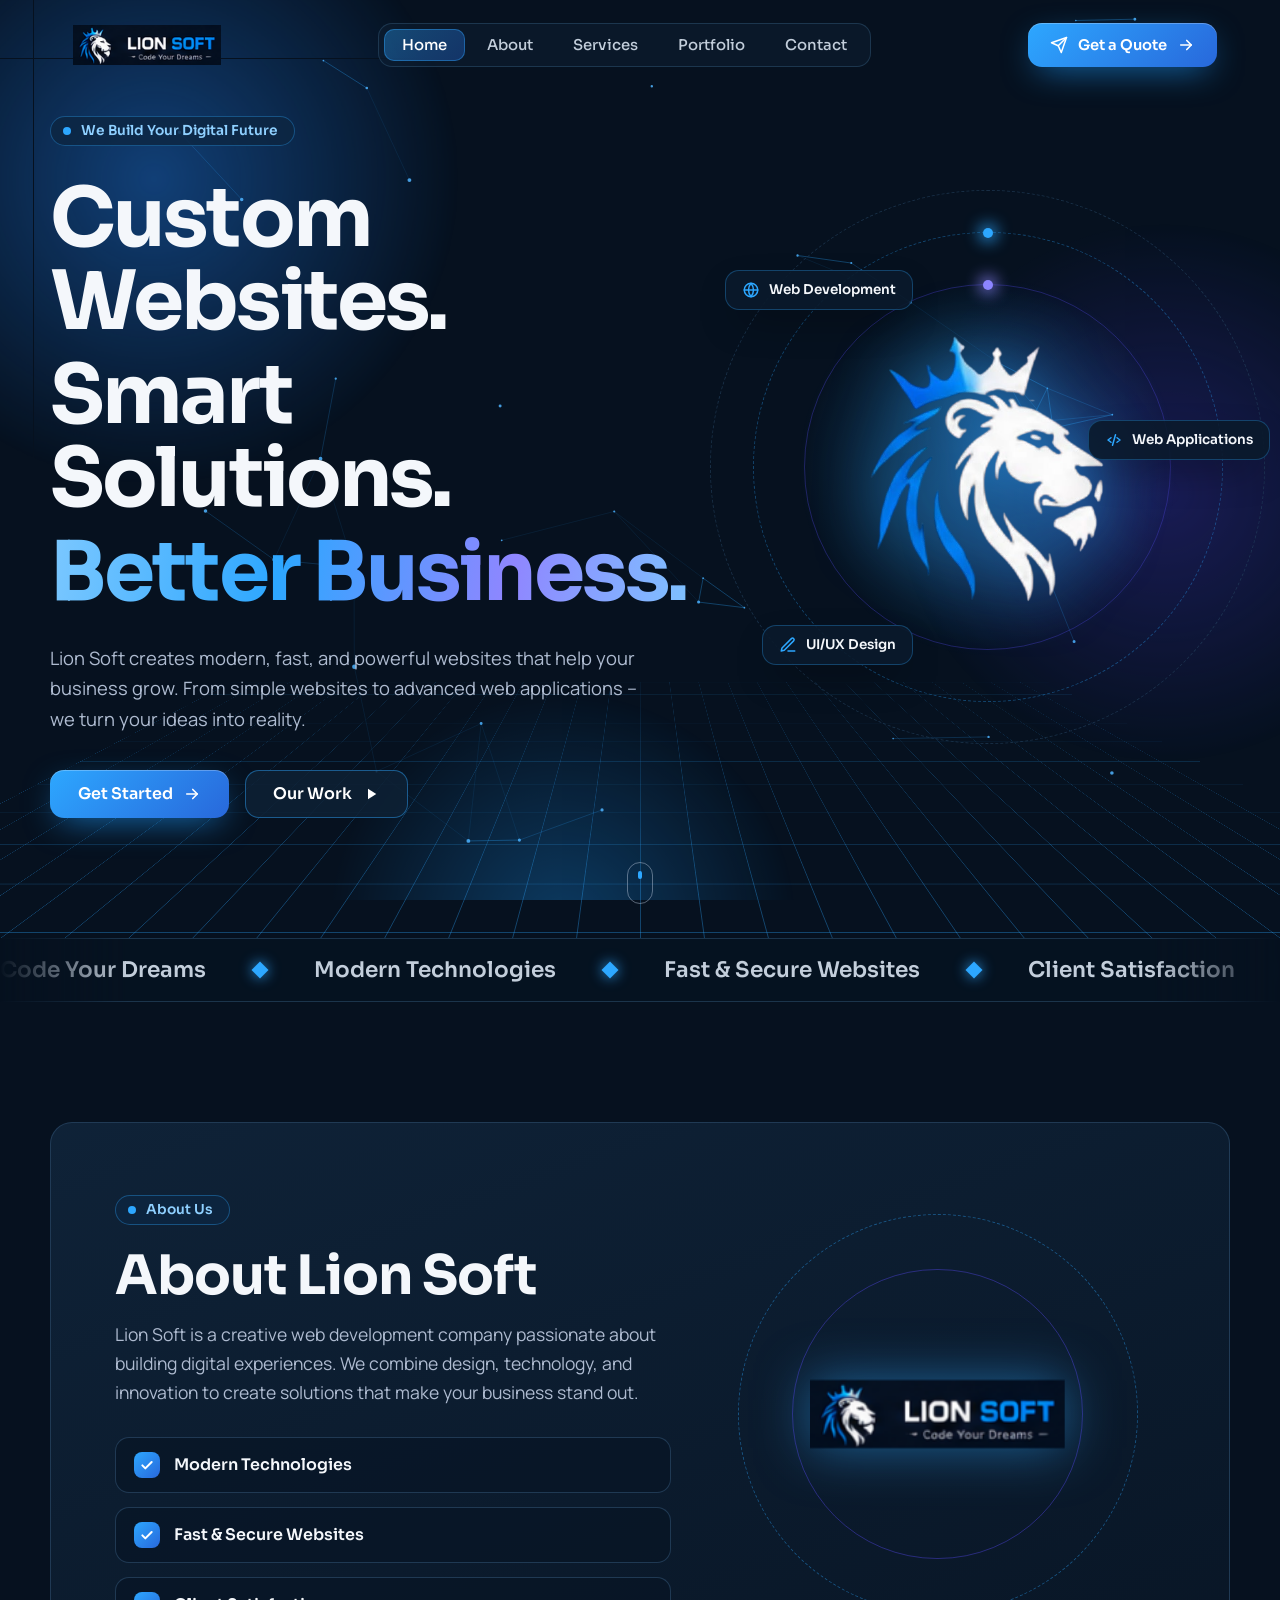
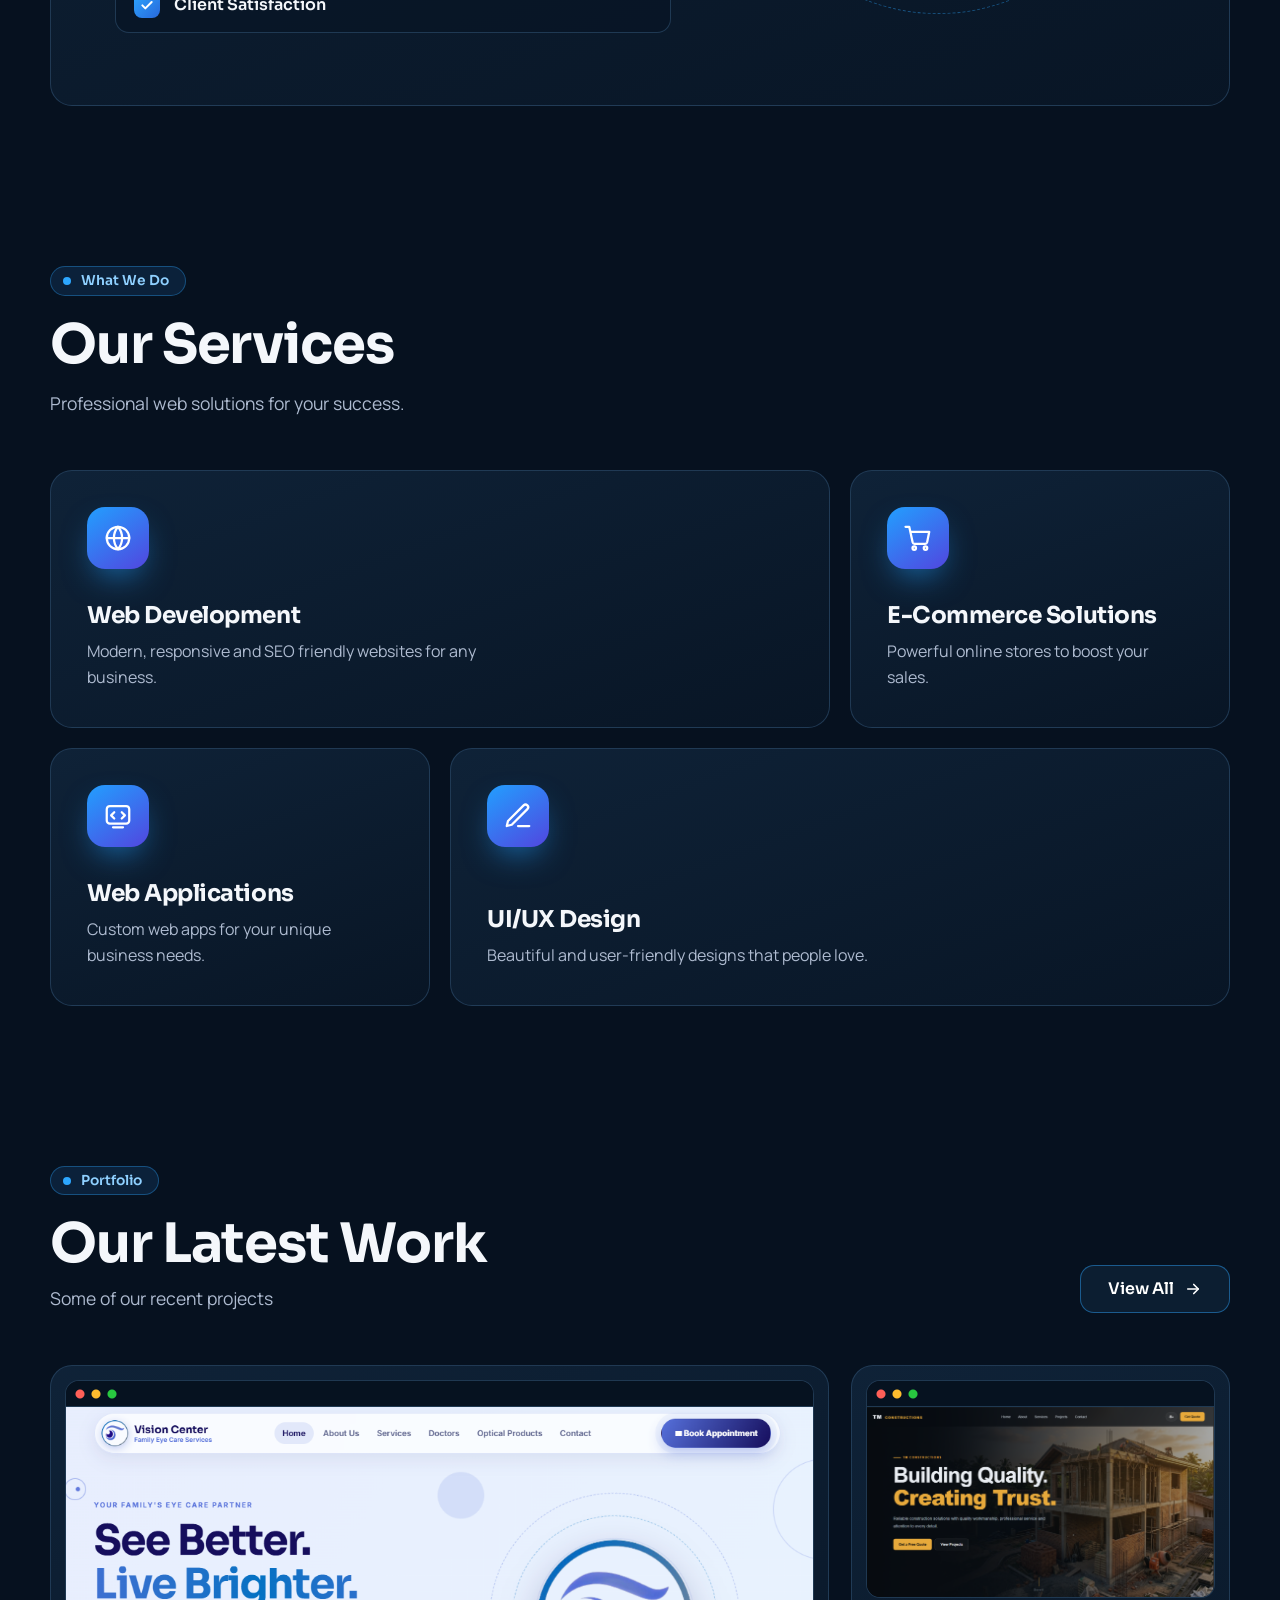
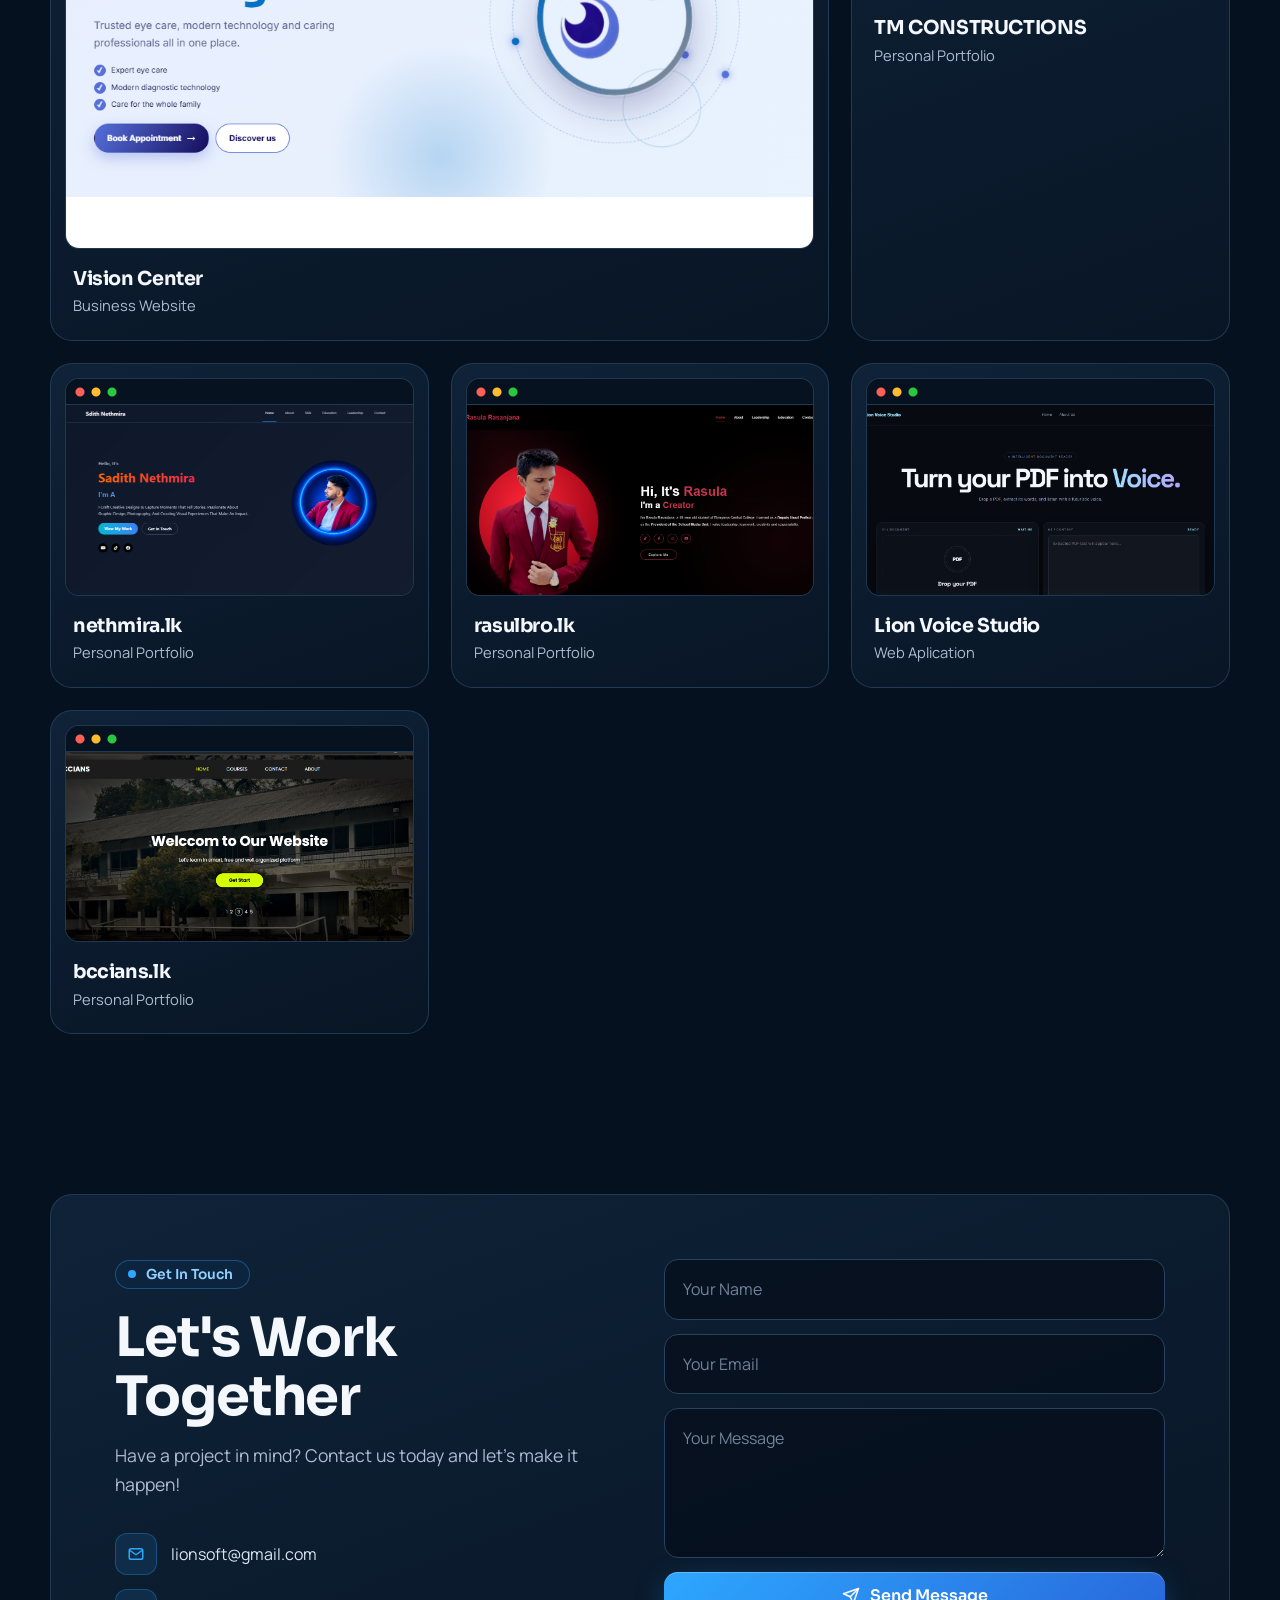
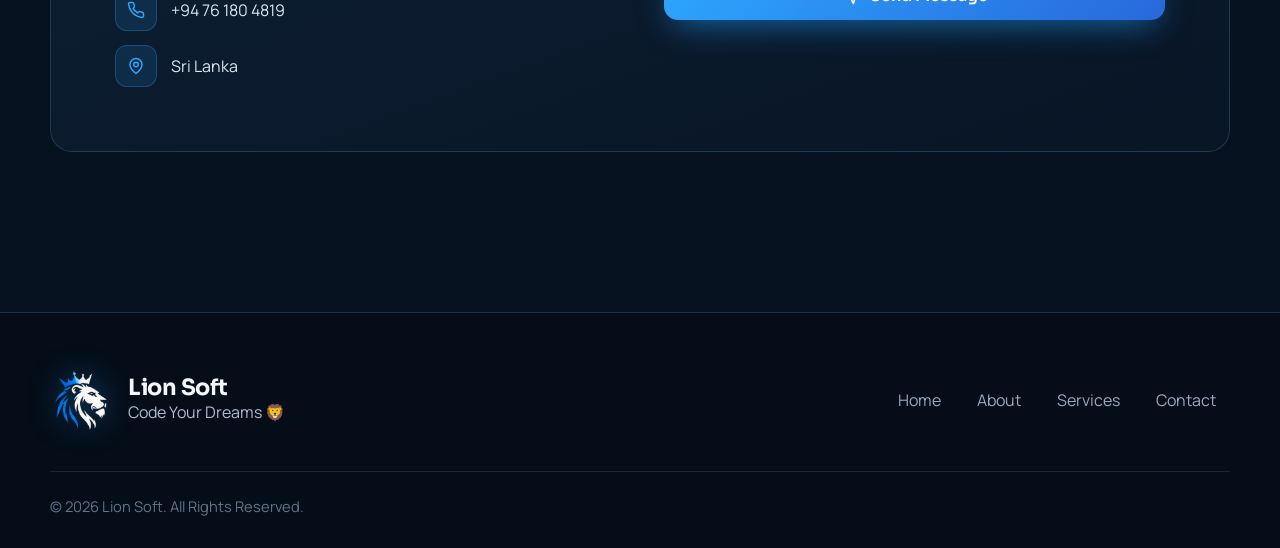
<file: index.html>
<!doctype html>
<html lang="en">

<head>
    <meta charset="utf-8">
    <meta name="viewport" content="width=device-width,initial-scale=1">
    <meta name="theme-color" content="#06111f">
    <meta name="description" content="Lion Soft is a software company providing modern websites, web applications and digital solutions.">
    <meta name="keywords" content="Lion Soft, software company, web development, Sri Lanka, websites, web applications">
    <meta name="author" content="Lion Soft">
    <meta name="robots" content="index, follow">
    <title>Lion Soft</title>
    <link rel="preconnect" href="https://fonts.googleapis.com">
    <link rel="preconnect" href="https://fonts.gstatic.com" crossorigin>
    <link href="https://fonts.googleapis.com/css2?family=Manrope:wght@400;500;600;700&family=Sora:wght@500;600;700&display=swap" rel="stylesheet">
    <link rel="stylesheet" href="style.css">
    <link rel="shortcut icon" href="assets/icon.ico" type="image/x-icon">
</head>

<body class="is-loading">

    <div class="aurora" aria-hidden="true"><i></i><i></i><i></i></div>
    <canvas id="bg" aria-hidden="true"></canvas>
    <div class="cursor-glow" aria-hidden="true"></div>

    <div class="cursor-ring" aria-hidden="true"><span></span></div>

    <header class="nav">
        <div class="container navin">
            <a href="index.html" aria-label="Lion Soft home"><img class="logo" src="assets/lion-soft-logo.png" alt="Lion Soft"></a>
            <nav class="links">
                <span class="nav-pill"></span>
                <a class="active" href="index.html">Home</a>
                <a class="" href="#about">About</a>
                <a class="" href="#services">Services</a>
                <a class="" href="#portfolio">Portfolio</a>
                <a class="" href="#contact">Contact</a>
            </nav>
            <a class="btn" href="#contact" data-magnetic>
                <svg viewBox="0 0 24 24" fill="none" stroke="currentColor" stroke-width="2" stroke-linecap="round" stroke-linejoin="round"><path d="M22 2 11 13"/><path d="M22 2 15 22l-4-9-9-4 20-7z"/></svg>
                Get a Quote
                <svg class="arrow" viewBox="0 0 24 24" fill="none" stroke="currentColor" stroke-width="2.2" stroke-linecap="round" stroke-linejoin="round"><path d="M5 12h14"/><path d="m13 6 6 6-6 6"/></svg>
            </a>
            <button class="menu" aria-label="Open menu">☰</button>
        </div>
    </header>

    <main>
        <section id="home" class="hero">
            <div class="floor" aria-hidden="true"></div>
            <div class="container hero-grid">
                <div class="hero-copy">
                    <div class="eyebrow">We Build Your Digital Future</div>
                    <h1>
                        <span class="line"><span>Custom Websites.</span></span>
                        <span class="line"><span>Smart Solutions.</span></span>
                        <span class="line"><span class="grad-text">Better Business.</span></span>
                    </h1>
                    <p>Lion Soft creates modern, fast, and powerful websites that help your business grow. From simple
                        websites to advanced web applications – we turn your ideas into reality.</p>
                    <div class="actions">
                        <a id="getStart-btn" class="btn" href="#contact" data-magnetic>
                            Get Started
                            <svg class="arrow" viewBox="0 0 24 24" fill="none" stroke="currentColor" stroke-width="2.2" stroke-linecap="round" stroke-linejoin="round"><path d="M5 12h14"/><path d="m13 6 6 6-6 6"/></svg>
                        </a>
                        <a class="btn ghost" href="#portfolio" data-magnetic>
                            Our Work
                            <svg viewBox="0 0 24 24" fill="currentColor"><path d="M8 5v14l11-7z"/></svg>
                        </a>
                    </div>
                </div>

                <div class="emblem" aria-hidden="true">
                    <div class="ring r3"></div>
                    <div class="ring"></div>
                    <div class="ring r2"></div>
                    <div class="emblem-core"><img src="assets/logo2.png" alt=""></div>
                    <div class="chip c1">
                        <svg viewBox="0 0 24 24" fill="none" stroke="currentColor" stroke-width="2" stroke-linecap="round" stroke-linejoin="round"><circle cx="12" cy="12" r="9"/><path d="M3 12h18"/><path d="M12 3a14 14 0 0 1 0 18 14 14 0 0 1 0-18z"/></svg>
                        Web Development
                    </div>
                    <div class="chip c2">
                        <svg viewBox="0 0 24 24" fill="none" stroke="currentColor" stroke-width="2" stroke-linecap="round" stroke-linejoin="round"><path d="m8 9-4 3 4 3"/><path d="m16 9 4 3-4 3"/><path d="m14 5-4 14"/></svg>
                        Web Applications
                    </div>
                    <div class="chip c3">
                        <svg viewBox="0 0 24 24" fill="none" stroke="currentColor" stroke-width="2" stroke-linecap="round" stroke-linejoin="round"><path d="M12 20h9"/><path d="M16.5 3.5a2.1 2.1 0 0 1 3 3L7 19l-4 1 1-4z"/></svg>
                        UI/UX Design
                    </div>
                </div>
            </div>
            <div class="scroll-hint" aria-hidden="true"></div>
        </section>

        <div class="marquee" aria-hidden="true">
            <div class="marquee-track">
                <span>Code Your Dreams</span><span>Modern Technologies</span><span>Fast &amp; Secure Websites</span><span>Client Satisfaction</span>
                <span>Code Your Dreams</span><span>Modern Technologies</span><span>Fast &amp; Secure Websites</span><span>Client Satisfaction</span>
                <span>Code Your Dreams</span><span>Modern Technologies</span><span>Fast &amp; Secure Websites</span><span>Client Satisfaction</span>
                <span>Code Your Dreams</span><span>Modern Technologies</span><span>Fast &amp; Secure Websites</span><span>Client Satisfaction</span>
            </div>
        </div>

        <section id="about" class="section">
            <div id="aboutContainer" class="container">
                <aside class="card about" data-tilt="3">
                    <div class="aboutTextA">
                        <div class="eyebrow">About Us</div>
                        <h2>About Lion Soft</h2>
                        <p>Lion Soft is a creative web development company passionate about building digital experiences. We
                            combine design, technology, and innovation to create solutions that make your business stand
                            out.</p>
                        <ul class="checks">
                            <li>Modern Technologies</li>
                            <li>Fast &amp; Secure Websites</li>
                            <li>Client Satisfaction</li>
                        </ul>
                    </div>
                    <div class="brand">
                        <img src="assets/lion-soft-logo.png" alt="Lion Soft logo">
                    </div>
                </aside>
            </div>
        </section>

        <section id="services" class="section">
            <div class="container">
                <div class="head">
                    <div class="eyebrow">What We Do</div>
                    <h2>Our Services</h2>
                    <p class="lead">Professional web solutions for your success.</p>
                </div>
                <div class="services">
                    <article class="card service" data-tilt="6">
                        <div class="icon">
                            <svg viewBox="0 0 24 24" fill="none" stroke="currentColor" stroke-width="1.8" stroke-linecap="round" stroke-linejoin="round"><circle cx="12" cy="12" r="9"/><path d="M3 12h18"/><path d="M12 3a14 14 0 0 1 0 18 14 14 0 0 1 0-18z"/></svg>
                        </div>
                        <h3>Web Development</h3>
                        <p>Modern, responsive and SEO friendly websites for any business.</p>
                    </article>
                    <article class="card service" data-tilt="6">
                        <div class="icon">
                            <svg viewBox="0 0 24 24" fill="none" stroke="currentColor" stroke-width="1.8" stroke-linecap="round" stroke-linejoin="round"><circle cx="9" cy="20" r="1.4"/><circle cx="18" cy="20" r="1.4"/><path d="M2 3h3l2.7 12.4a1.6 1.6 0 0 0 1.6 1.2h8.4a1.6 1.6 0 0 0 1.6-1.2L21 7H6"/></svg>
                        </div>
                        <h3>E-Commerce Solutions</h3>
                        <p>Powerful online stores to boost your sales.</p>
                    </article>
                    <article class="card service" data-tilt="6">
                        <div class="icon">
                            <svg viewBox="0 0 24 24" fill="none" stroke="currentColor" stroke-width="1.8" stroke-linecap="round" stroke-linejoin="round"><rect x="3" y="4" width="18" height="14" rx="2.5"/><path d="m9 9-2.5 2.5L9 14"/><path d="m15 9 2.5 2.5L15 14"/><path d="M8 21h8"/></svg>
                        </div>
                        <h3>Web Applications</h3>
                        <p>Custom web apps for your unique business needs.</p>
                    </article>
                    <article class="card service" data-tilt="6">
                        <div class="icon">
                            <svg viewBox="0 0 24 24" fill="none" stroke="currentColor" stroke-width="1.8" stroke-linecap="round" stroke-linejoin="round"><path d="M12 20h9"/><path d="M16.5 3.5a2.1 2.1 0 0 1 3 3L7 19l-4 1 1-4z"/></svg>
                        </div>
                        <h3>UI/UX Design</h3>
                        <p>Beautiful and user-friendly designs that people love.</p>
                    </article>
                </div>
            </div>
        </section>

        <section id="portfolio" class="section">
            <div class="container">
                <div class="portfolio-head">
                    <div>
                        <div class="eyebrow">Portfolio</div>
                        <h2>Our Latest Work</h2>
                        <p class="lead">Some of our recent projects</p>
                    </div>
                    <a class="btn ghost" href="#" data-magnetic>
                        View All
                        <svg class="arrow" viewBox="0 0 24 24" fill="none" stroke="currentColor" stroke-width="2.2" stroke-linecap="round" stroke-linejoin="round"><path d="M5 12h14"/><path d="m13 6 6 6-6 6"/></svg>
                    </a>
                </div>
                <div class="projects">
                    <a target="_blank" rel="noopener" href="https://visioncenter.lk" data-cursor="Visit">
                        <article class="card project" data-tilt="5">
                            <div class="shot"><img src="assets/visioncenter.lk.PNG" alt="Vision Center website" loading="lazy"></div>
                            <h3>Vision Center</h3><small>Business Website</small>
                        </article>
                    </a>
                    <a target="_blank" rel="noopener" href="https://lion-soft.github.io/tm-constructions" data-cursor="Visit">
                        <article class="card project" data-tilt="5">
                            <div class="shot"><img src="assets/tm.PNG" alt="TM CONSTRUCTIONS website" loading="lazy"></div>
                            <h3>TM CONSTRUCTIONS</h3><small>Personal Portfolio</small>
                        </article>
                    </a>
                    <a target="_blank" rel="noopener" href="https://lion-soft.github.io/nethmira.lk" data-cursor="Visit">
                        <article class="card project" data-tilt="5">
                            <div class="shot"><img src="assets/nethmira.png" alt="nethmira.lk website" loading="lazy"></div>
                            <h3>nethmira.lk</h3><small>Personal Portfolio</small>
                        </article>
                    </a>
                    <a target="_blank" rel="noopener" href="https://lion-soft.github.io/rasulbro.lk" data-cursor="Visit">
                        <article class="card project" data-tilt="5">
                            <div class="shot"><img src="assets/rasulbro.PNG" alt="rasulbro.lk website" loading="lazy"></div>
                            <h3>rasulbro.lk</h3><small>Personal Portfolio</small>
                        </article>
                    </a>
                    <a target="_blank" rel="noopener" href="https://lion-soft.github.io/lvs.com" data-cursor="Visit">
                        <article class="card project" data-tilt="5">
                            <div class="shot"><img src="assets/lvs.png" alt="Lion Voice Studio website" loading="lazy"></div>
                            <h3>Lion Voice Studio</h3><small>Web Aplication</small>
                        </article>
                    </a>
                    <a target="_blank" rel="noopener" href="" data-cursor="Visit">
                        <article class="card project" data-tilt="5">
                            <div class="shot"><img src="assets/bcc.png" alt="bccians.lk website" loading="lazy"></div>
                            <h3>bccians.lk</h3><small>Personal Portfolio</small>
                        </article>
                    </a>
                </div>
            </div>
        </section>

        <section id="contact" class="section">
            <div class="container card contact-wrap">
                <div>
                    <div class="eyebrow">Get In Touch</div>
                    <h2>Let's Work Together</h2>
                    <p class="lead">Have a project in mind? Contact us today and let's make it happen!</p>
                    <div class="contact-list">
                        <p>
                            <svg viewBox="0 0 24 24" fill="none" stroke="currentColor" stroke-width="2" stroke-linecap="round" stroke-linejoin="round"><rect x="3" y="5" width="18" height="14" rx="2.5"/><path d="m3.5 7 8.5 6 8.5-6"/></svg>
                            lionsoft@gmail.com
                        </p>
                        <p>
                            <svg viewBox="0 0 24 24" fill="none" stroke="currentColor" stroke-width="2" stroke-linecap="round" stroke-linejoin="round"><path d="M22 16.9v3a2 2 0 0 1-2.2 2 19.8 19.8 0 0 1-8.6-3.1 19.5 19.5 0 0 1-6-6A19.8 19.8 0 0 1 2.1 4.2 2 2 0 0 1 4.1 2h3a2 2 0 0 1 2 1.7c.1 1 .4 1.9.7 2.8a2 2 0 0 1-.5 2.1L8.1 9.9a16 16 0 0 0 6 6l1.3-1.3a2 2 0 0 1 2.1-.4c.9.3 1.8.6 2.8.7a2 2 0 0 1 1.7 2z"/></svg>
                            +94 76 180 4819
                        </p>
                        <p>
                            <svg viewBox="0 0 24 24" fill="none" stroke="currentColor" stroke-width="2" stroke-linecap="round" stroke-linejoin="round"><path d="M20 10c0 6-8 12-8 12S4 16 4 10a8 8 0 0 1 16 0z"/><circle cx="12" cy="10" r="3"/></svg>
                            Sri Lanka
                        </p>
                    </div>
                </div>
                <form class="form" action="https://formspree.io/f/xbgrnggq" method="POST">

                    <input type="text" name="name" placeholder="Your Name" required>

                    <input type="email" name="email" placeholder="Your Email" required>

                    <textarea name="message" placeholder="Your Message" required></textarea>

                    <button class="btn" type="submit" data-magnetic>
                        <svg viewBox="0 0 24 24" fill="none" stroke="currentColor" stroke-width="2" stroke-linecap="round" stroke-linejoin="round"><path d="M22 2 11 13"/><path d="M22 2 15 22l-4-9-9-4 20-7z"/></svg>
                        Send Message
                    </button>

                </form>
            </div>
        </section>
    </main>

    <footer class="footer">
        <div class="footer-container">

            <div class="footer-brand">
                <img src="assets/logo2.png" alt="Logo" class="footer-logo">

                <div>
                    <h3>Lion Soft</h3>
                    <p>Code Your Dreams 🦁</p>
                </div>
            </div>

            <div class="footer-links">
                <a href="#home">Home</a>
                <a href="#about">About</a>
                <a href="#services">Services</a>
                <a href="#contact">Contact</a>
            </div>

        </div>

        <div class="footer-bottom">
            <p>© 2026 Lion Soft. All Rights Reserved.</p>
        </div>
    </footer>

    <script src="script.js"></script>
</body>

</html>
</file>
<file: style.css>
:root {
  --bg: #06111f;
  --panel: #0b192a;
  --panel2: #0f2135;
  --line: #26435f;
  --txt: #f4f7fb;
  --muted: #aebbd0;
  --blue: #1d9dff;
  --blue2: #2868db;
  --sky: #2da7ff;
  --violet: #5146df;

  --font-display: "Sora", "Segoe UI", system-ui, sans-serif;
  --font-body: "Manrope", "Segoe UI", system-ui, sans-serif;

  --radius: 22px;
  --ease: cubic-bezier(.2, .8, .2, 1);
  --nav-h: 76px;
}

*,
*::before,
*::after {
  box-sizing: border-box;
  margin: 0;
  padding: 0;
}

html {
  scroll-behavior: auto;
  -webkit-text-size-adjust: 100%;
}

body {
  font-family: var(--font-body);
  background: var(--bg);
  color: var(--txt);
  line-height: 1.65;
  overflow-x: hidden;
  -webkit-font-smoothing: antialiased;
}

body.is-loading {
  overflow: hidden;
}

img {
  display: block;
  max-width: 100%;
}

a {
  color: inherit;
  text-decoration: none;
}

button,
input,
textarea {
  font: inherit;
  color: inherit;
}

:focus-visible {
  outline: 2px solid var(--sky);
  outline-offset: 3px;
  border-radius: 8px;
}

::selection {
  background: var(--blue2);
  color: #fff;
}


#bg {
  position: fixed;
  inset: 0;
  width: 100%;
  height: 100%;
  z-index: 0;
  pointer-events: none;
}

.aurora {
  position: fixed;
  inset: 0;
  z-index: 0;
  overflow: hidden;
  pointer-events: none;
}

.aurora i {
  position: absolute;
  border-radius: 50%;
  opacity: .5;
  will-change: transform;
  backface-visibility: hidden;
}

.aurora i:nth-child(1) {
  width: 52vmax;
  height: 52vmax;
  left: -14vmax;
  top: -12vmax;
  background: radial-gradient(circle, #1d6fd0 0%, transparent 65%);
  animation: drift1 26s ease-in-out infinite alternate;
}

.aurora i:nth-child(2) {
  width: 46vmax;
  height: 46vmax;
  right: -14vmax;
  top: 22vh;
  background: radial-gradient(circle, #3a2fb0 0%, transparent 65%);
  opacity: .38;
  animation: drift2 32s ease-in-out infinite alternate;
}

.aurora i:nth-child(3) {
  width: 40vmax;
  height: 40vmax;
  left: 24vw;
  bottom: -22vmax;
  background: radial-gradient(circle, #1d9dff 0%, transparent 65%);
  opacity: .3;
  animation: drift3 29s ease-in-out infinite alternate;
}

@keyframes drift1 {
  to { transform: translate(18vmax, 14vmax) scale(1.2); }
}

@keyframes drift2 {
  to { transform: translate(-20vmax, 18vmax) scale(.85); }
}

@keyframes drift3 {
  to { transform: translate(14vmax, -16vmax) scale(1.25); }
}

.cursor-glow {
  position: fixed;
  left: 0;
  top: 0;
  z-index: 1;
  width: 480px;
  height: 480px;
  margin: -240px 0 0 -240px;
  border-radius: 50%;
  pointer-events: none;
  background: radial-gradient(circle, rgba(45, 167, 255, .16), transparent 62%);
  opacity: 0;
  transition: opacity .5s;
  will-change: transform;
}

.cursor-glow.on {
  opacity: 1;
}

.scroll-progress {
  position: fixed;
  top: 0;
  left: 0;
  height: 3px;
  width: 0;
  z-index: 120;
  background: linear-gradient(90deg, var(--blue2), var(--sky), #8f86ff);
  box-shadow: 0 0 12px var(--sky);
}

.cursor-ring {
  position: fixed;
  left: 0;
  top: 0;
  z-index: 9999;
  pointer-events: none;
  opacity: 0;
  will-change: transform;
}

.cursor-ring {
  border-radius: 50%;
  background: rgba(45, 167, 255, .08);
  display: grid;
  place-items: center;
  transition: width .3s var(--ease), height .3s var(--ease), margin .3s var(--ease),
    background .3s, border-color .3s;
}

.cursor-ring span {
  font: 600 .72rem/1 var(--font-display);
  color: #fff;
  opacity: 0;
  transition: opacity .2s;
}

.cursor-ring.hover {
  width: 66px;
  height: 66px;
  margin: -33px 0 0 -33px;
  background: rgba(45, 167, 255, .14);
  border-color: var(--sky);
}

.cursor-ring.label {
  width: 92px;
  height: 92px;
  margin: -46px 0 0 -46px;
  background: rgba(29, 157, 255, .9);
  border-color: transparent;
}

.cursor-ring.label span {
  opacity: 1;
}

.cursor-ring.down {
  transform-origin: center;
  border-color: #fff;
}

.cursor-ripple {
  position: fixed;
  z-index: 199;
  width: 10px;
  height: 10px;
  margin: -5px 0 0 -5px;
  border-radius: 50%;
  border: 2px solid var(--sky);
  pointer-events: none;
  animation: ripple .7s var(--ease) forwards;
}

@keyframes ripple {
  to {
    transform: scale(9);
    opacity: 0;
  }
}

html.has-cursor .cursor-ring {
  opacity: 1;
}


.loader {
  position: fixed;
  inset: 0;
  z-index: 300;
  display: grid;
  place-items: center;
  background: var(--bg);
  transition: clip-path .9s var(--ease) .15s, visibility 0s linear 1.1s;
  clip-path: inset(0 0 0 0);
}

.loader.done {
  clip-path: inset(0 0 100% 0);
  visibility: hidden;
}

.loader-inner {
  display: grid;
  justify-items: center;
  gap: 22px;
}

.loader img {
  width: 96px;
  filter: drop-shadow(0 0 24px rgba(45, 167, 255, .6));
  animation: loaderPulse 1.2s ease-in-out infinite alternate;
}

.loader-bar {
  width: 180px;
  height: 3px;
  border-radius: 3px;
  background: var(--panel2);
  overflow: hidden;
}

.loader-bar b {
  display: block;
  height: 100%;
  width: 0;
  background: linear-gradient(90deg, var(--blue2), var(--sky));
  animation: loadBar 1.1s var(--ease) forwards;
}

@keyframes loadBar {
  to { width: 100%; }
}

@keyframes loaderPulse {
  to { transform: scale(1.08); }
}


.container {
  width: min(1180px, calc(100% - 48px));
  margin-inline: auto;
}

main,
header,
footer,
section {
  position: relative;
  z-index: 2;
}

.section {
  padding: 120px 0 40px;
}

.eyebrow {
  display: inline-flex;
  align-items: center;
  gap: 10px;
  padding: 7px 16px 7px 12px;
  border: 1px solid rgba(45, 167, 255, .35);
  border-radius: 999px;
  background: rgba(13, 38, 66, .8);
  font: 600 .86rem/1 var(--font-display);
  color: #8fd0ff;
}

.eyebrow::before {
  content: "";
  width: 8px;
  height: 8px;
  border-radius: 50%;
  background: var(--sky);
  box-shadow: 0 0 0 0 rgba(45, 167, 255, .7);
  animation: pulse 2s infinite;
}

@keyframes pulse {
  70% { box-shadow: 0 0 0 9px rgba(45, 167, 255, 0); }
  100% { box-shadow: 0 0 0 0 rgba(45, 167, 255, 0); }
}

h1,
h2,
h3 {
  font-family: var(--font-display);
  line-height: 1.08;
  letter-spacing: -.02em;
}

h2 {
  font-size: clamp(2rem, 4.4vw, 3.4rem);
  margin: 20px 0 14px;
}

.lead {
  color: var(--muted);
  font-size: 1.1rem;
  max-width: 52ch;
}


.btn {
  position: relative;
  display: inline-flex;
  align-items: center;
  gap: 10px;
  padding: 15px 28px;
  border: 0;
  border-radius: 14px;
  font: 600 1rem/1 var(--font-display);
  color: #fff;
  background: linear-gradient(135deg, var(--sky), var(--blue2));
  box-shadow: 0 10px 34px -10px rgba(29, 157, 255, .75), inset 0 1px 0 rgba(255, 255, 255, .25);
  overflow: hidden;
  isolation: isolate;
  transition: box-shadow .3s, transform .25s var(--ease);
  will-change: transform;
}

.btn::after {
  content: "";
  position: absolute;
  inset: 0;
  z-index: -1;
  background: linear-gradient(100deg, transparent 30%, rgba(255, 255, 255, .35) 50%, transparent 70%);
  transform: translateX(-120%);
}

.btn:hover::after {
  transform: translateX(120%);
  transition: transform .7s var(--ease);
}

.btn:hover {
  box-shadow: 0 14px 44px -8px rgba(29, 157, 255, .95), inset 0 1px 0 rgba(255, 255, 255, .3);
}

.btn svg {
  width: 18px;
  height: 18px;
  flex: none;
  transition: transform .3s var(--ease);
}

.btn:hover svg.arrow {
  transform: translateX(4px);
}

.btn.ghost {
  background: rgba(15, 33, 53, .85);
  box-shadow: inset 0 0 0 1px rgba(45, 167, 255, .45);
}

.btn.ghost:hover {
  background: rgba(29, 157, 255, .16);
  box-shadow: inset 0 0 0 1px var(--sky), 0 10px 30px -12px rgba(29, 157, 255, .6);
}

.btn:disabled {
  opacity: .8;
}


.nav {
  position: fixed;
  top: 14px;
  left: 0;
  right: 0;
  z-index: 100;
  transition: transform .5s var(--ease);
}

.navin {
  display: flex;
  align-items: center;
  justify-content: space-between;
  gap: 20px;
  height: 62px;
  padding: 0 12px 0 22px;
  border-radius: 20px;
  border: 1px solid transparent;
  transition: background .4s, border-color .4s, backdrop-filter .4s, box-shadow .4s;
}

.nav.scrolled .navin {
  background: rgba(7, 19, 33, .68);
  backdrop-filter: blur(18px) saturate(1.4);
  -webkit-backdrop-filter: blur(18px) saturate(1.4);
  border-color: rgba(45, 167, 255, .22);
  box-shadow: 0 18px 50px -20px rgba(0, 0, 0, .8);
}

.logo {
  height: 40px;
  width: auto;
  mix-blend-mode: lighten;
}

.links {
  position: relative;
  display: flex;
  gap: 4px;
  padding: 5px;
  border-radius: 14px;
  background: rgba(15, 33, 53, .5);
  border: 1px solid rgba(38, 67, 95, .7);
}

.links a {
  position: relative;
  padding: 9px 18px;
  border-radius: 10px;
  font: 500 .93rem/1 var(--font-display);
  color: #c3cedb;
  transition: color .25s;
}

.links a:hover,
.links a.active {
  color: #fff;
}

.nav-pill {
  position: absolute;
  top: 5px;
  left: 0;
  height: calc(100% - 10px);
  width: 0;
  border-radius: 10px;
  background: linear-gradient(135deg, rgba(45, 167, 255, .35), rgba(40, 104, 219, .35));
  box-shadow: inset 0 0 0 1px rgba(45, 167, 255, .4);
  transition: transform .45s var(--ease), width .45s var(--ease), opacity .3s;
  opacity: 0;
  pointer-events: none;
}

.nav .btn {
  padding: 13px 22px;
  font-size: .92rem;
}

.menu {
  display: none;
  width: 44px;
  height: 44px;
  border-radius: 12px;
  border: 1px solid var(--line);
  background: rgba(15, 33, 53, .7);
  font-size: 1.2rem;
  color: #fff;
}


.hero {
  min-height: 100svh;
  display: flex;
  align-items: center;
  padding: calc(var(--nav-h) + 40px) 0 120px;
  overflow: clip;
}

.hero-grid {
  display: grid;
  grid-template-columns: 1.15fr .85fr;
  align-items: center;
  gap: 40px;
}

.hero h1 {
  margin: 26px 0 24px;
  font-size: clamp(2.5rem, 6.4vw, 5.4rem);
  font-weight: 700;
  letter-spacing: -.035em;
  line-height: 1.02;
}

.hero h1 .line {
  display: block;
  overflow: hidden;
  padding: .06em 0 .12em;
  margin-bottom: -.06em;
}

.hero h1 .line > span {
  display: block;
  transform: translateY(115%) rotate(2deg);
  transition: transform 1.1s var(--ease);
}

body.ready .hero h1 .line > span {
  transform: none;
}

body.ready .hero h1 .line:nth-child(2) > span { transition-delay: .12s; }
body.ready .hero h1 .line:nth-child(3) > span { transition-delay: .24s; }

.grad-text {
  background: linear-gradient(100deg, #7cc8ff 0%, var(--sky) 35%, #8f86ff 70%, #7cc8ff 100%);
  background-size: 100% 100%;
  -webkit-background-clip: text;
  background-clip: text;
  -webkit-text-fill-color: transparent;
}

.hero-copy .eyebrow,
.hero-copy > p,
.actions {
  opacity: 0;
  transform: translateY(24px);
  transition: opacity .9s var(--ease), transform .9s var(--ease);
}

body.ready .hero-copy .eyebrow,
body.ready .hero-copy > p,
body.ready .actions {
  opacity: 1;
  transform: none;
}

body.ready .hero-copy > p { transition-delay: .45s; }
body.ready .actions { transition-delay: .6s; }

.hero-copy > p {
  max-width: 54ch;
  font-size: 1.15rem;
  color: var(--muted);
}

.actions {
  display: flex;
  flex-wrap: wrap;
  gap: 16px;
  margin-top: 36px;
}

.emblem {
  position: relative;
  aspect-ratio: 1;
  width: min(100%, 470px);
  margin-inline: auto;
  opacity: 0;
  transform: scale(.85);
  transition: opacity 1.2s var(--ease) .3s, transform 1.2s var(--ease) .3s;
}

body.ready .emblem {
  opacity: 1;
  transform: none;
}

.emblem-core {
  position: absolute;
  inset: 20%;
  display: grid;
  place-items: center;
  transform: translate3d(calc(var(--px, 0) * 22px), calc(var(--py, 0) * 22px), 0);
  transition: transform .25s ease-out;
}

.emblem-core::before {
  content: "";
  position: absolute;
  inset: -22%;
  border-radius: 50%;
  background: radial-gradient(circle, rgba(45, 167, 255, .38), transparent 66%);
  animation: breathe 5s ease-in-out infinite;
}

.emblem-core img {
  position: relative;
  width: 100%;
  filter: drop-shadow(0 0 30px rgba(45, 167, 255, .55));
  animation: float 7s ease-in-out infinite;
}

@keyframes breathe {
  50% { transform: scale(1.18); opacity: .7; }
}

@keyframes float {
  50% { transform: translateY(-14px) rotate(-1.5deg); }
}

.ring {
  position: absolute;
  inset: 0;
  border-radius: 50%;
  border: 1px dashed rgba(45, 167, 255, .35);
  animation: spin 40s linear infinite;
}

.ring.r2 {
  inset: 11%;
  border-style: solid;
  border-color: rgba(81, 70, 223, .35);
  animation-duration: 28s;
  animation-direction: reverse;
}

.ring.r3 {
  inset: -9%;
  border-color: rgba(38, 67, 95, .6);
  animation-duration: 60s;
}

.ring::after {
  content: "";
  position: absolute;
  top: -5px;
  left: 50%;
  width: 10px;
  height: 10px;
  margin-left: -5px;
  border-radius: 50%;
  background: var(--sky);
  box-shadow: 0 0 16px 3px var(--sky);
}

.ring.r2::after {
  background: #8f86ff;
  box-shadow: 0 0 16px 3px #8f86ff;
}

.ring.r3::after {
  display: none;
}

@keyframes spin {
  to { transform: rotate(360deg); }
}

.chip {
  position: absolute;
  display: flex;
  align-items: center;
  gap: 9px;
  padding: 10px 16px;
  border-radius: 14px;
  border: 1px solid rgba(45, 167, 255, .3);
  background: rgba(10, 26, 44, .9);
  font: 600 .84rem/1 var(--font-display);
  white-space: nowrap;
  box-shadow: 0 16px 40px -16px #000;
  animation: bob 6s ease-in-out infinite;
  transform: translate3d(calc(var(--px, 0) * -16px), calc(var(--py, 0) * -16px), 0);
}

.chip svg {
  width: 18px;
  height: 18px;
  color: var(--sky);
}

.chip.c1 { top: 8%; left: -6%; }
.chip.c2 { top: 40%; right: -10%; animation-delay: -2s; }
.chip.c3 { bottom: 8%; left: 2%; animation-delay: -4s; }

@keyframes bob {
  50% { translate: 0 -12px; }
}

.scroll-hint {
  position: absolute;
  left: 50%;
  bottom: 34px;
  width: 26px;
  height: 42px;
  margin-left: -13px;
  border: 1.5px solid rgba(174, 187, 208, .5);
  border-radius: 14px;
}

.scroll-hint::after {
  content: "";
  position: absolute;
  left: 50%;
  top: 8px;
  width: 4px;
  height: 8px;
  margin-left: -2px;
  border-radius: 2px;
  background: var(--sky);
  animation: wheel 1.8s ease-in-out infinite;
}

@keyframes wheel {
  0% { transform: translateY(0); opacity: 1; }
  80%, 100% { transform: translateY(14px); opacity: 0; }
}

.floor {
  position: absolute;
  left: -20%;
  right: -20%;
  bottom: 0;
  height: 46%;
  z-index: -1;
  pointer-events: none;
  perspective: 480px;
  mask-image: linear-gradient(to top, #000 10%, transparent 90%);
  -webkit-mask-image: linear-gradient(to top, #000 10%, transparent 90%);
}

.floor::before {
  content: "";
  position: absolute;
  inset: -50% 0 0;
  transform: rotateX(62deg);
  transform-origin: bottom;
  background-image:
    linear-gradient(rgba(45, 167, 255, .35) 1px, transparent 1px),
    linear-gradient(90deg, rgba(45, 167, 255, .35) 1px, transparent 1px);
  background-size: 64px 64px;
}


.marquee {
  position: relative;
  z-index: 2;
  overflow: hidden;
  border-block: 1px solid rgba(38, 67, 95, .7);
  background: rgba(7, 19, 33, .7);
  padding: 20px 0;
  mask-image: linear-gradient(90deg, transparent, #000 10%, #000 90%, transparent);
  -webkit-mask-image: linear-gradient(90deg, transparent, #000 10%, #000 90%, transparent);
}

.marquee-track {
  display: flex;
  width: max-content;
  gap: 48px;
  animation: marquee 34s linear infinite;
}

.marquee:hover .marquee-track {
  animation-play-state: paused;
}

.marquee-track span {
  display: inline-flex;
  align-items: center;
  gap: 48px;
  font: 600 1.35rem/1 var(--font-display);
  color: #c3cedb;
  white-space: nowrap;
}

.marquee-track span::after {
  content: "";
  width: 12px;
  height: 12px;
  background: var(--sky);
  transform: rotate(45deg);
  box-shadow: 0 0 14px var(--sky);
}

@keyframes marquee {
  to { transform: translateX(-50%); }
}


.card {
  position: relative;
  border-radius: var(--radius);
  background: linear-gradient(160deg, rgba(16, 36, 58, .92), rgba(9, 22, 38, .92));
  border: 1px solid rgba(38, 67, 95, .8);
  overflow: hidden;
  transition: border-color .4s, box-shadow .4s;
}

.card::before {
  content: "";
  position: absolute;
  inset: 0;
  z-index: 0;
  pointer-events: none;
  opacity: 0;
  transition: opacity .35s;
  background: radial-gradient(420px circle at var(--mx, 50%) var(--my, 50%), rgba(45, 167, 255, .2), transparent 60%);
}

.card:hover::before {
  opacity: 1;
}

.card:hover {
  border-color: rgba(45, 167, 255, .6);
  box-shadow: 0 30px 70px -30px rgba(29, 157, 255, .45);
}

.card > * {
  position: relative;
  z-index: 1;
}


.about {
  display: grid;
  grid-template-columns: 1.1fr .9fr;
  gap: 40px;
  align-items: center;
  padding: clamp(28px, 5vw, 64px);
}

.about h2 {
  margin-top: 22px;
}

.about p {
  color: var(--muted);
  font-size: 1.1rem;
  max-width: 54ch;
}

.checks {
  list-style: none;
  display: grid;
  gap: 14px;
  margin-top: 30px;
}

.checks li {
  display: flex;
  align-items: center;
  gap: 14px;
  padding: 14px 18px;
  border-radius: 14px;
  background: rgba(8, 21, 36, .6);
  border: 1px solid rgba(38, 67, 95, .8);
  font: 600 1rem/1.2 var(--font-display);
  transition: transform .35s var(--ease), border-color .3s;
}

.checks li:hover {
  transform: translateX(8px);
  border-color: var(--sky);
}

.checks li::before {
  content: "";
  flex: none;
  width: 26px;
  height: 26px;
  border-radius: 8px;
  background:
    url("data:image/svg+xml,%3Csvg xmlns='http://www.w3.org/2000/svg' viewBox='0 0 24 24' fill='none' stroke='white' stroke-width='3' stroke-linecap='round' stroke-linejoin='round'%3E%3Cpath d='M5 12.5l4.5 4.5L19 7.5'/%3E%3C/svg%3E") center/16px no-repeat,
    linear-gradient(135deg, var(--sky), var(--blue2));
}

.brand {
  display: grid;
  place-items: center;
  aspect-ratio: 1;
  position: relative;
}

.brand::before,
.brand::after {
  content: "";
  position: absolute;
  inset: 6%;
  border-radius: 50%;
  border: 1px dashed rgba(45, 167, 255, .4);
  animation: spin 30s linear infinite;
}

.brand::after {
  inset: 18%;
  animation-direction: reverse;
  animation-duration: 20s;
  border: 1px solid rgba(81, 70, 223, .45);
}

.brand img {
  width: 56%;
  mix-blend-mode: lighten;
  filter: drop-shadow(0 0 26px rgba(45, 167, 255, .5));
  transform: translateZ(60px);
}


.head {
  margin-bottom: 52px;
}

.services {
  display: grid;
  grid-template-columns: repeat(6, 1fr);
  gap: 20px;
}

.service {
  grid-column: span 3;
  padding: 36px;
  min-height: 250px;
  display: flex;
  flex-direction: column;
}

.service:nth-child(1),
.service:nth-child(4) {
  grid-column: span 4;
}

.service:nth-child(2),
.service:nth-child(3) {
  grid-column: span 2;
}

.service:nth-child(2),
.service:nth-child(3) {
  grid-column: span 2;
}

.service:nth-child(4) {
  grid-column: span 4;
}

.service .icon {
  width: 62px;
  height: 62px;
  display: grid;
  place-items: center;
  margin-bottom: auto;
  border-radius: 18px;
  background: linear-gradient(145deg, #229fff, var(--violet));
  box-shadow: 0 14px 34px -12px rgba(34, 159, 255, .8);
  transform: translateZ(40px);
  transition: transform .5s var(--ease);
}

.service:hover .icon {
  transform: translateZ(40px) rotate(-8deg) scale(1.08);
}

.service .icon svg {
  width: 30px;
  height: 30px;
  color: #fff;
}

.service h3 {
  margin: 34px 0 10px;
  font-size: 1.45rem;
}

.service p {
  color: var(--muted);
  max-width: 40ch;
}


.portfolio-head {
  display: flex;
  align-items: flex-end;
  justify-content: space-between;
  gap: 24px;
  flex-wrap: wrap;
  margin-bottom: 52px;
}

.portfolio-head h2 {
  margin-bottom: 10px;
}

.projects {
  display: grid;
  grid-template-columns: repeat(6, 1fr);
  gap: 22px;
}

.projects > a {
  grid-column: span 2;
  display: block;
  perspective: 1200px;
}

.projects > a:nth-child(1) {
  grid-column: span 4;
}

.projects > a:nth-child(2) {
  grid-column: span 2;
}

.projects > a:nth-child(4) {
  grid-column: span 2;
}

.projects > a:nth-child(5) {
  grid-column: span 2;
}

.project {
  height: 100%;
  padding: 14px 14px 22px;
}

.shot {
  position: relative;
  aspect-ratio: 16 / 10;
  overflow: hidden;
  border-radius: 14px;
  background: #050d18;
  border: 1px solid rgba(38, 67, 95, .8);
}

.shot::before {
  content: "";
  position: absolute;
  top: 0;
  left: 0;
  right: 0;
  height: 26px;
  z-index: 2;
  background:
    radial-gradient(circle at 14px 13px, #ff5f57 4px, transparent 5px),
    radial-gradient(circle at 30px 13px, #febc2e 4px, transparent 5px),
    radial-gradient(circle at 46px 13px, #28c840 4px, transparent 5px),
    rgba(7, 19, 33, .92);
  border-bottom: 1px solid rgba(38, 67, 95, .8);
}

.shot img {
  width: 100%;
  height: calc(100% - 26px);
  margin-top: 26px;
  object-fit: cover;
  object-position: top;
  transition: transform 1.2s var(--ease);
}

.project:hover .shot img {
  transform: scale(1.07);
}

.project h3 {
  margin: 20px 8px 4px;
  font-size: 1.2rem;
  transform: translateZ(30px);
}

.project small {
  display: block;
  margin: 0 8px;
  color: var(--muted);
  font-size: .92rem;
}


.contact-wrap {
  display: grid;
  grid-template-columns: 1fr 1fr;
  gap: 48px;
  padding: clamp(28px, 5vw, 64px);
}

.contact-list {
  display: grid;
  gap: 14px;
  margin-top: 34px;
}

.contact-list p {
  display: flex;
  align-items: center;
  gap: 14px;
  color: #dbe5f2;
  transition: transform .3s var(--ease);
}

.contact-list p:hover {
  transform: translateX(6px);
}

.contact-list svg {
  flex: none;
  width: 42px;
  height: 42px;
  padding: 11px;
  border-radius: 12px;
  color: var(--sky);
  background: rgba(45, 167, 255, .12);
  border: 1px solid rgba(45, 167, 255, .3);
}

.form {
  display: grid;
  gap: 14px;
  align-content: start;
}

.form input,
.form textarea {
  width: 100%;
  padding: 16px 18px;
  border-radius: 14px;
  border: 1px solid var(--line);
  background: rgba(5, 14, 26, .7);
  color: #fff;
  outline: none;
  transition: border-color .3s, box-shadow .3s, background .3s;
}

.form input::placeholder,
.form textarea::placeholder {
  color: #70839a;
}

.form input:focus,
.form textarea:focus {
  border-color: var(--sky);
  background: rgba(8, 22, 38, .9);
  box-shadow: 0 0 0 4px rgba(45, 167, 255, .16), 0 0 30px -6px rgba(45, 167, 255, .5);
}

.form textarea {
  min-height: 150px;
  resize: vertical;
}

.form .btn {
  justify-content: center;
}


.footer {
  margin-top: 120px;
  border-top: 1px solid rgba(38, 67, 95, .7);
  background: rgba(5, 13, 24, .85);
}

.footer-container {
  width: min(1180px, calc(100% - 48px));
  margin: 0 auto;
  padding: 56px 0 40px;
  display: flex;
  justify-content: space-between;
  align-items: center;
  gap: 30px;
  flex-wrap: wrap;
}

.footer-brand {
  display: flex;
  align-items: center;
  gap: 16px;
}

.footer-logo {
  width: 62px;
  filter: drop-shadow(0 0 16px rgba(45, 167, 255, .4));
}

.footer-brand h3 {
  font-size: 1.4rem;
}

.footer-brand p {
  color: var(--muted);
}

.footer-links {
  display: flex;
  gap: 8px;
  flex-wrap: wrap;
}

.footer-links a {
  position: relative;
  padding: 8px 14px;
  color: #9aaabd;
  transition: color .25s;
}

.footer-links a::after {
  content: "";
  position: absolute;
  left: 14px;
  right: 14px;
  bottom: 2px;
  height: 2px;
  border-radius: 2px;
  background: var(--sky);
  transform: scaleX(0);
  transform-origin: left;
  transition: transform .35s var(--ease);
}

.footer-links a:hover {
  color: #fff;
}

.footer-links a:hover::after {
  transform: scaleX(1);
}

.footer-bottom {
  width: min(1180px, calc(100% - 48px));
  margin: 0 auto;
  padding: 22px 0 30px;
  border-top: 1px solid rgba(38, 67, 95, .5);
  color: #63748a;
  font-size: .92rem;
}


.reveal {
  opacity: 0;
  transform: translateY(32px);
  transition: opacity .7s var(--ease), transform .7s var(--ease),
    border-color .4s, box-shadow .4s;
}

.reveal.show {
  opacity: 1;
  transform: none;
}


@media (max-width: 960px) {
  .hero-grid {
    grid-template-columns: 1fr;
    text-align: left;
  }

  .emblem {
    width: min(78%, 380px);
    margin-top: 20px;
  }

  .chip.c1 { left: -4%; }
  .chip.c2 { right: -4%; }

  .about,
  .contact-wrap {
    grid-template-columns: 1fr;
  }

  .brand {
    max-width: 320px;
    margin-inline: auto;
  }

  .services {
    grid-template-columns: 1fr 1fr;
  }

  .service,
  .service:nth-child(n) {
    grid-column: span 1;
  }

  .projects {
    grid-template-columns: 1fr 1fr;
  }

  .projects > a,
  .projects > a:nth-child(n) {
    grid-column: span 1;
  }

  .projects > a:nth-child(1) {
    grid-column: span 2;
  }
}

@media (max-width: 820px) {
  .menu {
    display: grid;
    place-items: center;
    order: 3;
  }

  .nav .btn {
    display: none;
  }

  .navin {
    padding-right: 10px;
  }

  .nav.scrolled .navin,
  .nav.open .navin {
    background: rgba(7, 19, 33, .85);
    border-color: rgba(45, 167, 255, .22);
    backdrop-filter: blur(18px);
  }

  .links {
    position: fixed;
    top: 84px;
    left: 24px;
    right: 24px;
    flex-direction: column;
    padding: 12px;
    border-radius: 20px;
    background: rgba(7, 19, 33, .95);
    backdrop-filter: blur(20px);
    border-color: rgba(45, 167, 255, .3);
    opacity: 0;
    visibility: hidden;
    transform: translateY(-14px) scale(.98);
    transition: opacity .35s, transform .35s var(--ease), visibility .35s;
  }

  .links.open {
    opacity: 1;
    visibility: visible;
    transform: none;
  }

  .links a {
    padding: 16px 18px;
    font-size: 1.05rem;
  }

  .nav-pill {
    display: none;
  }

  .links a.active {
    background: rgba(45, 167, 255, .16);
  }

  .scroll-hint {
    display: none;
  }
}

@media (max-width: 600px) {
  .container,
  .footer-container,
  .footer-bottom {
    width: calc(100% - 32px);
  }

  .section {
    padding-top: 90px;
  }

  .services,
  .projects {
    grid-template-columns: 1fr;
  }

  .projects > a:nth-child(n) {
    grid-column: span 1;
  }

  .chip {
    font-size: .74rem;
    padding: 8px 12px;
  }

  .chip.c1 { left: -2%; }
  .chip.c2 { right: -2%; }

  .actions .btn {
    flex: 1 1 100%;
    justify-content: center;
  }

  .footer-container {
    flex-direction: column;
    align-items: flex-start;
  }
}

@media (prefers-reduced-motion: reduce) {
  *,
  *::before,
  *::after {
    animation-duration: .001ms !important;
    animation-iteration-count: 1 !important;
    transition-duration: .001ms !important;
  }

  .reveal {
    opacity: 1;
    transform: none;
    filter: none;
  }

  .hero h1 .line > span {
    transform: none;
  }

  .loader {
    display: none;
  }
}

@media (max-width: 820px) {
  .aurora i:nth-child(3),
  .floor {
    display: none;
  }
}
</file>
